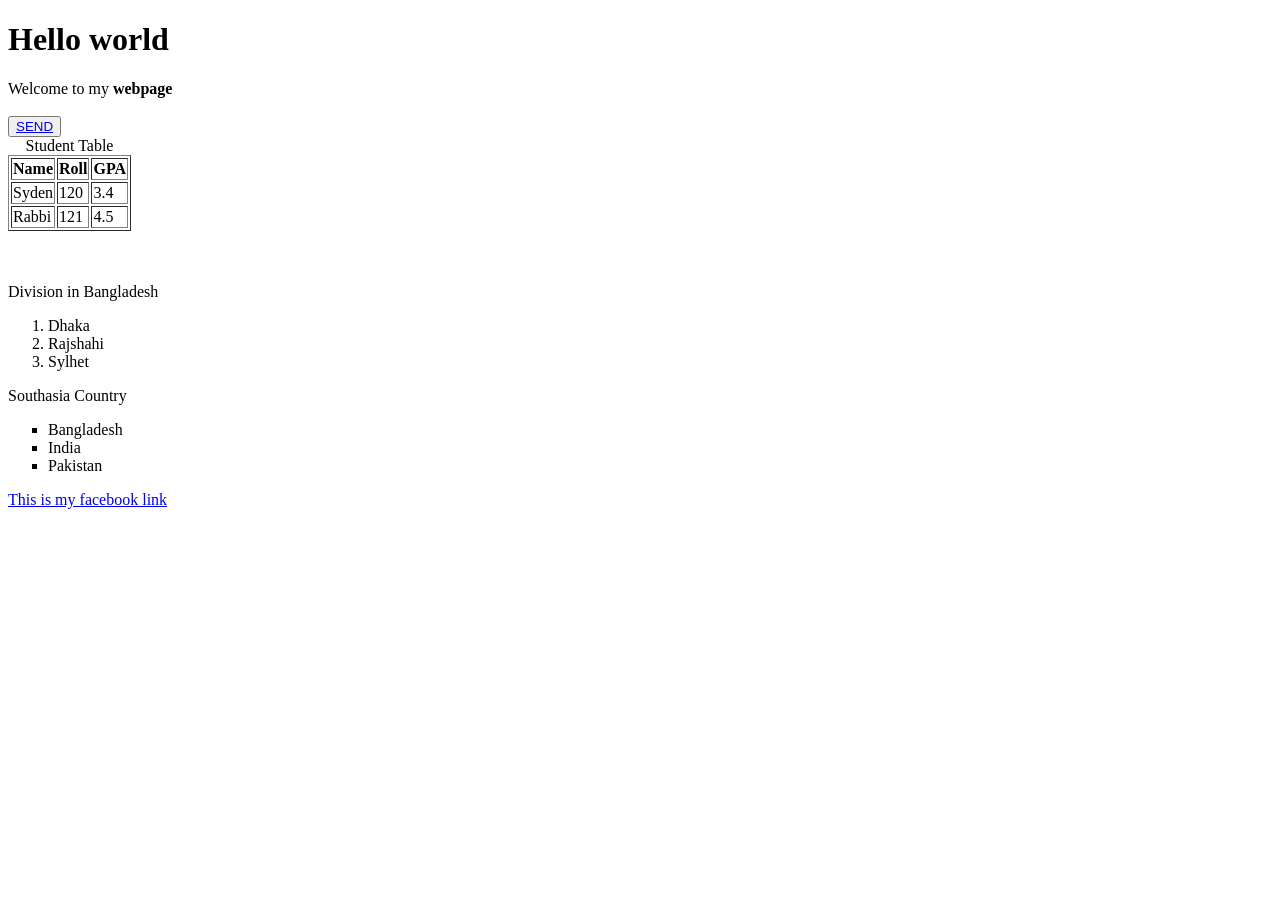
<file: Semester 3/Software Development Project/Week 1/Module 1 (HTML)/index.html>
<!DOCTYPE html>
<html lang="en">
<head>
    <meta charset="UTF-8">
    <meta name="viewport" content="width=device-width, initial-scale=1.0">
    <title>Rifat web page</title>
</head>
<body>
    <h1>Hello world</h1>
    Welcome to my <strong>webpage</strong><br><br>
    <button>
          <a href="#" target="_blank">SEND</a>
    </button>
    <table border="1"> 
        <Caption>Student Table</Caption>
        <tr>
            <th>Name</th>
            <th>Roll</th>
            <th>GPA</th>
        </tr>
        <tr>
            <td>Syden</td>
            <td>120</td>
            <td>3.4</td>
        </tr>
        <tr>
            <td>Rabbi</td>
            <td>121</td>
            <td>4.5</td>
        </tr>
    </table>
    <br><br>
    <p>Division in Bangladesh<p>
    <ol>
        <li>Dhaka</li>
        <li>Rajshahi</li>
        <li>Sylhet</li>
    </ol>
    <p>Southasia Country</p>
    <ul type="square">
        <li>Bangladesh</li>
        <li>India</li>
        <li>Pakistan</li>
    </ul>

    <a href="www.facebook.com" target="blank">This is my facebook link</a>
</body>
</html>
</file>
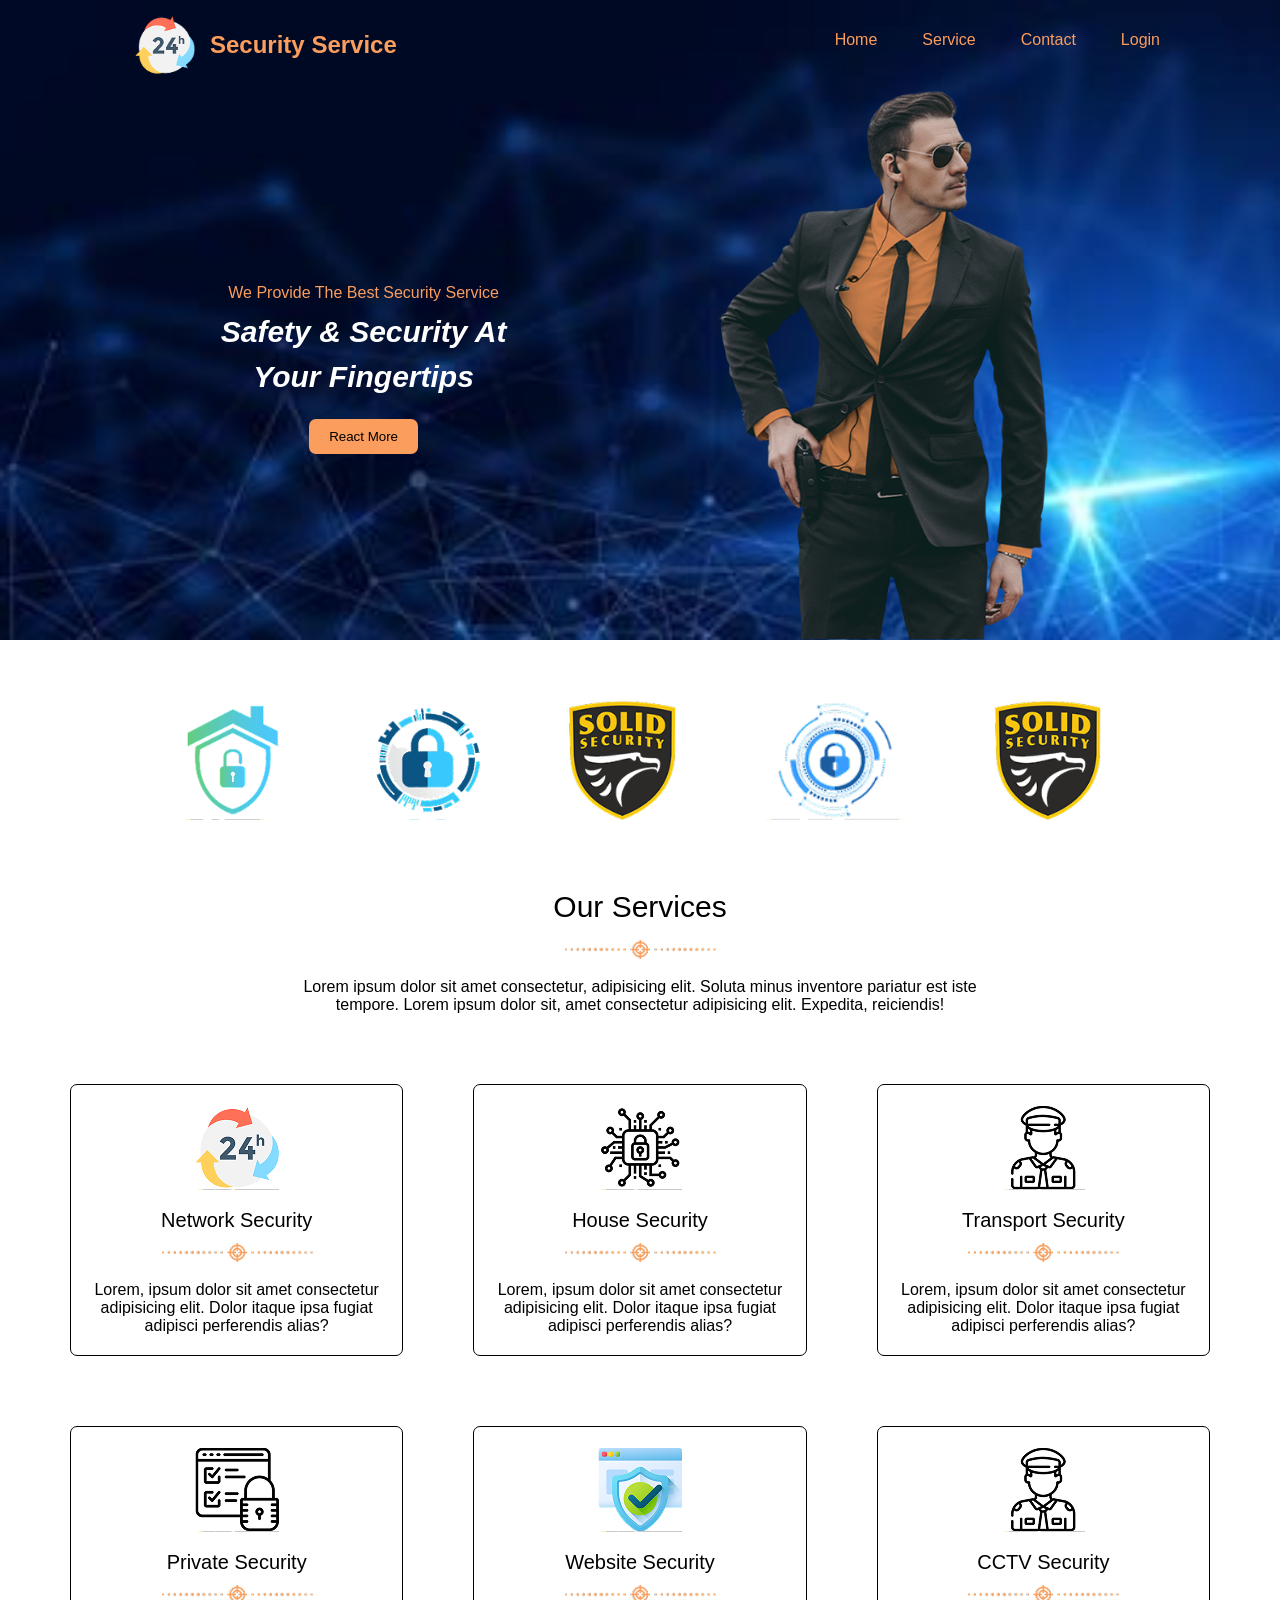
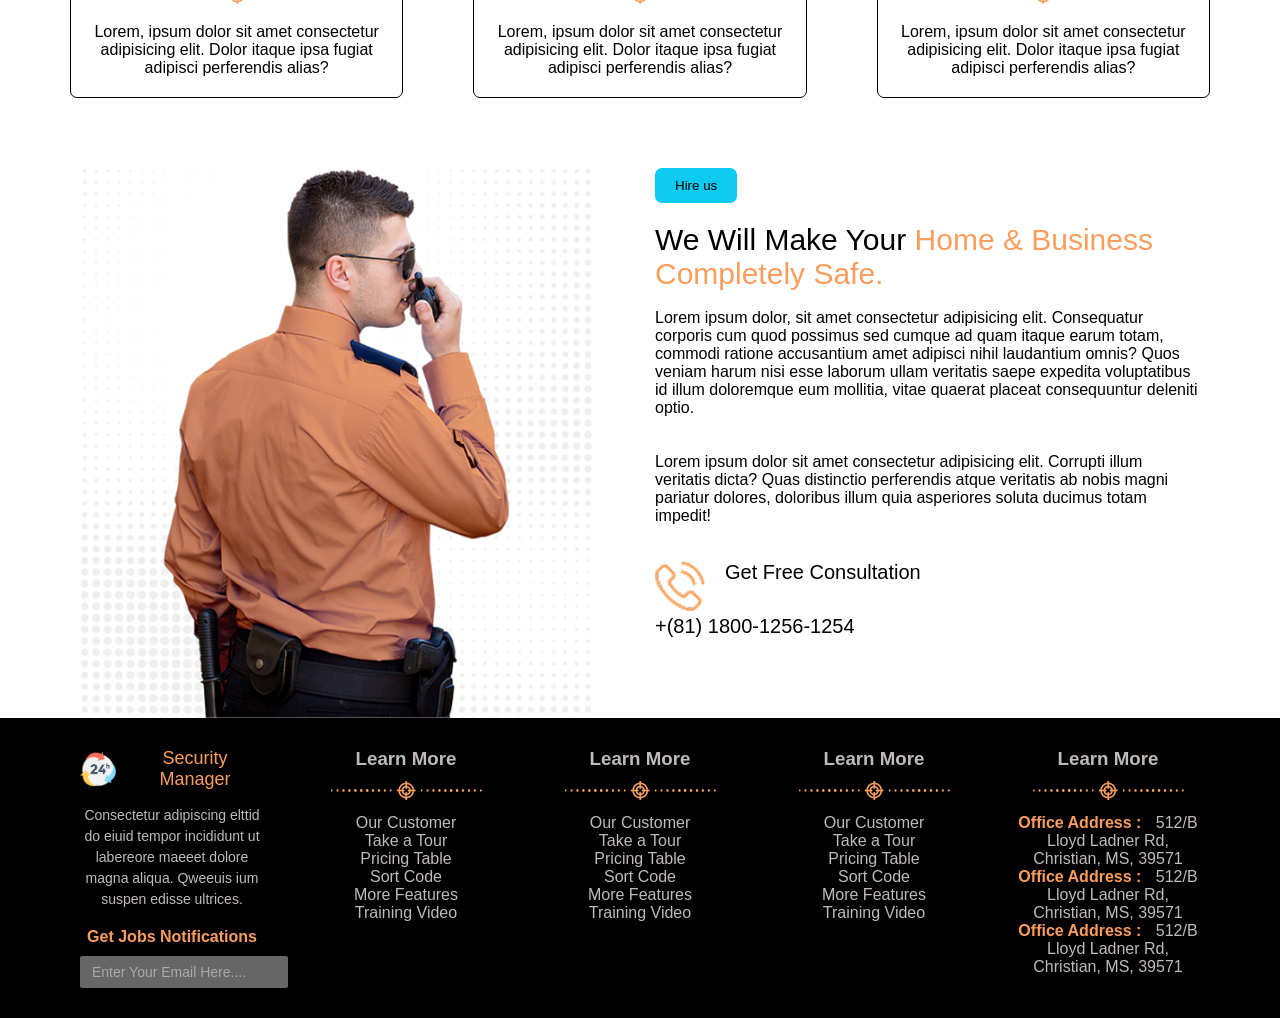
<file: Semester 3/Software Development Project/Week 1/Module 2.5 (Practice-Security Service)/index.html>
<!DOCTYPE html>
<html lang="en">

<head>
    <meta charset="UTF-8">
    <meta name="viewport" content="width=device-width, initial-scale=1.0">
    <link rel="stylesheet" href="style.css">
    <title>Security Service</title>
</head>

<body>
    <header>
        <nav>
            <div class="logo-container">
                <img class="logo" src="images/logo.png" alt="">
                <h2>Security Service</h2>
            </div>
            <div class="menu-container">
                <li><a href="#home">Home</a></li>
                <li><a href="#service">Service</a></li>
                <li><a href="#contact">Contact</a></li>
                <li><a href="#login">Login</a></li>
            </div>
        </nav>
        <section class="banner-container" id="home">
            <div class="banner-left">
                <p>We Provide The Best Security Service</p>
                <h3 class="title"><i>Safety & Security At <br>Your Fingertips</i></h3>
                <button class="react-btn">React More</button>
            </div>
            <div class="banner-right">
                <img class="person" src="images/person .png" alt="">
            </div>
        </section>
    </header>
    <main>
        <section class="logo-bar">
            <div class="logobar-container">
                <img src="images/logo-bar1.png" alt="">
                <img src="images/logo-bar2.png" alt="">
                <img src="images/logo-bar3.png" alt="">
                <img src="images/logo-bar4.png" alt="">
                <img src="images/logo-bar3.png" alt="">
            </div>
        </section>
        <section class="services-container" id="service">
            <div class="service-header">
                <h2 class="service-headline">Our Services</h2>
                <div class="line-img">
                    <img src="images/line.png" alt="">
                </div>
                <p class="service-description">Lorem ipsum dolor sit amet consectetur, adipisicing elit. Soluta minus
                    inventore pariatur est iste tempore. Lorem ipsum dolor sit, amet consectetur adipisicing elit. Expedita, reiciendis!</p>
            </div>
            <div class="services-grid">
                <div class="service-card">
                    <div class="card-icon">
                        <img src="images/logo-card1.png" alt="">
                    </div>
                    <div class="card-title">Network Security</div>
                    <div class="card-line">
                        <img src="images/line.png" alt="">
                    </div>
                    <div class="card-description">
                        Lorem, ipsum dolor sit amet consectetur adipisicing elit. Dolor itaque ipsa fugiat adipisci
                        perferendis alias?
                    </div>
                </div>
                <div class="service-card">
                    <div class="card-icon">
                        <img src="images/logo-card2.png" alt="">
                    </div>
                    <div class="card-title">House Security</div>
                    <div class="card-line">
                        <img src="images/line.png" alt="">
                    </div>
                    <div class="card-description">
                        Lorem, ipsum dolor sit amet consectetur adipisicing elit. Dolor itaque ipsa fugiat adipisci
                        perferendis alias?
                    </div>
                </div>
                <div class="service-card">
                    <div class="card-icon">
                        <img src="images/logo-card3.png" alt="">
                    </div>
                    <div class="card-title">Transport Security</div>
                    <div class="card-line">
                        <img src="images/line.png" alt="">
                    </div>
                    <div class="card-description">
                        Lorem, ipsum dolor sit amet consectetur adipisicing elit. Dolor itaque ipsa fugiat adipisci
                        perferendis alias?
                    </div>
                </div>
                <div class="service-card">
                    <div class="card-icon">
                        <img src="images/logo-card4.png" alt="">
                    </div>
                    <div class="card-title">Private Security</div>
                    <div class="card-line">
                        <img src="images/line.png" alt="">
                    </div>
                    <div class="card-description">
                        Lorem, ipsum dolor sit amet consectetur adipisicing elit. Dolor itaque ipsa fugiat adipisci
                        perferendis alias?
                    </div>
                </div>
                <div class="service-card">
                    <div class="card-icon">
                        <img src="images/logo-card5.png" alt="">
                    </div>
                    <div class="card-title">Website Security</div>
                    <div class="card-line">
                        <img src="images/line.png" alt="">
                    </div>
                    <div class="card-description">
                        Lorem, ipsum dolor sit amet consectetur adipisicing elit. Dolor itaque ipsa fugiat adipisci
                        perferendis alias?
                    </div>
                </div>
                <div class="service-card">
                    <div class="card-icon">
                        <img src="images/logo-card3.png" alt="">
                    </div>
                    <div class="card-title">CCTV Security</div>
                    <div class="card-line">
                        <img src="images/line.png" alt="">
                    </div>
                    <div class="card-description">
                        Lorem, ipsum dolor sit amet consectetur adipisicing elit. Dolor itaque ipsa fugiat adipisci
                        perferendis alias?
                    </div>
                </div>
            </div>
        </section>
        <section class="about" id="contact">
            <div class="about-container">
                <div class="about-left">
                    <img class="person" src="images/person2.png" alt="">
                </div>
                <div class="about-right">
                    <button class="hire-btn">Hire us</button>
                    <h2>We Will Make Your <span class="color-title">Home & Business Completely Safe.</span></h2><br>
                    <p>Lorem ipsum dolor, sit amet consectetur adipisicing elit. Consequatur corporis cum quod possimus
                        sed cumque ad quam itaque earum totam, commodi ratione accusantium amet adipisci nihil
                        laudantium omnis? Quos veniam harum nisi esse laborum ullam veritatis saepe expedita
                        voluptatibus id illum doloremque eum mollitia, vitae quaerat placeat consequuntur deleniti
                        optio.</p> <br><br>
                    <p>Lorem ipsum dolor sit amet consectetur adipisicing elit. Corrupti illum veritatis dicta? Quas
                        distinctio perferendis atque veritatis ab nobis magni pariatur dolores, doloribus illum quia
                        asperiores soluta ducimus totam impedit!</p><br><br>
                    <div class="about-contact">
                        <div class="right-left"><img src="images/phone-icon.png" alt=""></div>
                        <div class="right-right">
                            <h3>Get Free Consultation</h3>
                        </div>
                    </div>
                    <h3>+(81) 1800-1256-1254</h3>
                </div>
            </div>
        </section>
    </main>
    <footer class="footer" id="login">
        <div class="col1">
            <div class="logo-text">
                <img src="images/logo.png" alt="24h icon" />
                <span>Security Manager</span>
            </div>
            <p>
                Consectetur adipiscing elttid do eiuid tempor incididunt ut labereore maeeet dolore magna aliqua.
                Qweeuis ium suspen edisse ultrices.
            </p>
            <strong>Get Jobs Notifications</strong>
            <input type="email" placeholder="Enter Your Email Here...." />
        </div>

        <div class="col2">
            <h3><span>Learn More</span></h3>
            <div class="learn-line">
                <img src="images/line.png" alt="">
            </div>
            <ul>
                <li>Our Customer</li>
                <li>Take a Tour</li>
                <li>Pricing Table</li>
                <li>Sort Code</li>
                <li>More Features</li>
                <li>Training Video</li>
            </ul>
        </div>

        <div class="col3">
            <h3><span>Learn More</span></h3>
            <div class="learn-line">
                <img src="images/line.png" alt="">
            </div>
            <ul>
                <li>Our Customer</li>
                <li>Take a Tour</li>
                <li>Pricing Table</li>
                <li>Sort Code</li>
                <li>More Features</li>
                <li>Training Video</li>
            </ul>
        </div>
        <div class="col4">
            <h3><span>Learn More</span></h3>
            <div class="learn-line">
                <img src="images/line.png" alt="">
            </div>
            <ul>
                <li>Our Customer</li>
                <li>Take a Tour</li>
                <li>Pricing Table</li>
                <li>Sort Code</li>
                <li>More Features</li>
                <li>Training Video</li>
            </ul>
        </div>

        <div class="col5">
            <h3><span>Learn More</span></h3>
            <div class="learn-line">
                <img src="images/line.png" alt="">
            </div>
            <ul>
                <li>
                    <strong>Office Address :</strong>
                    512/B Lloyd Ladner Rd, Christian, MS, 39571
                </li>
                <li>
                    <strong>Office Address :</strong>
                    512/B Lloyd Ladner Rd, Christian, MS, 39571
                </li>
                <li>
                    <strong>Office Address :</strong>
                    512/B Lloyd Ladner Rd, Christian, MS, 39571
                </li>
            </ul>
        </div>
    </footer>
</body>

</html>
</file>
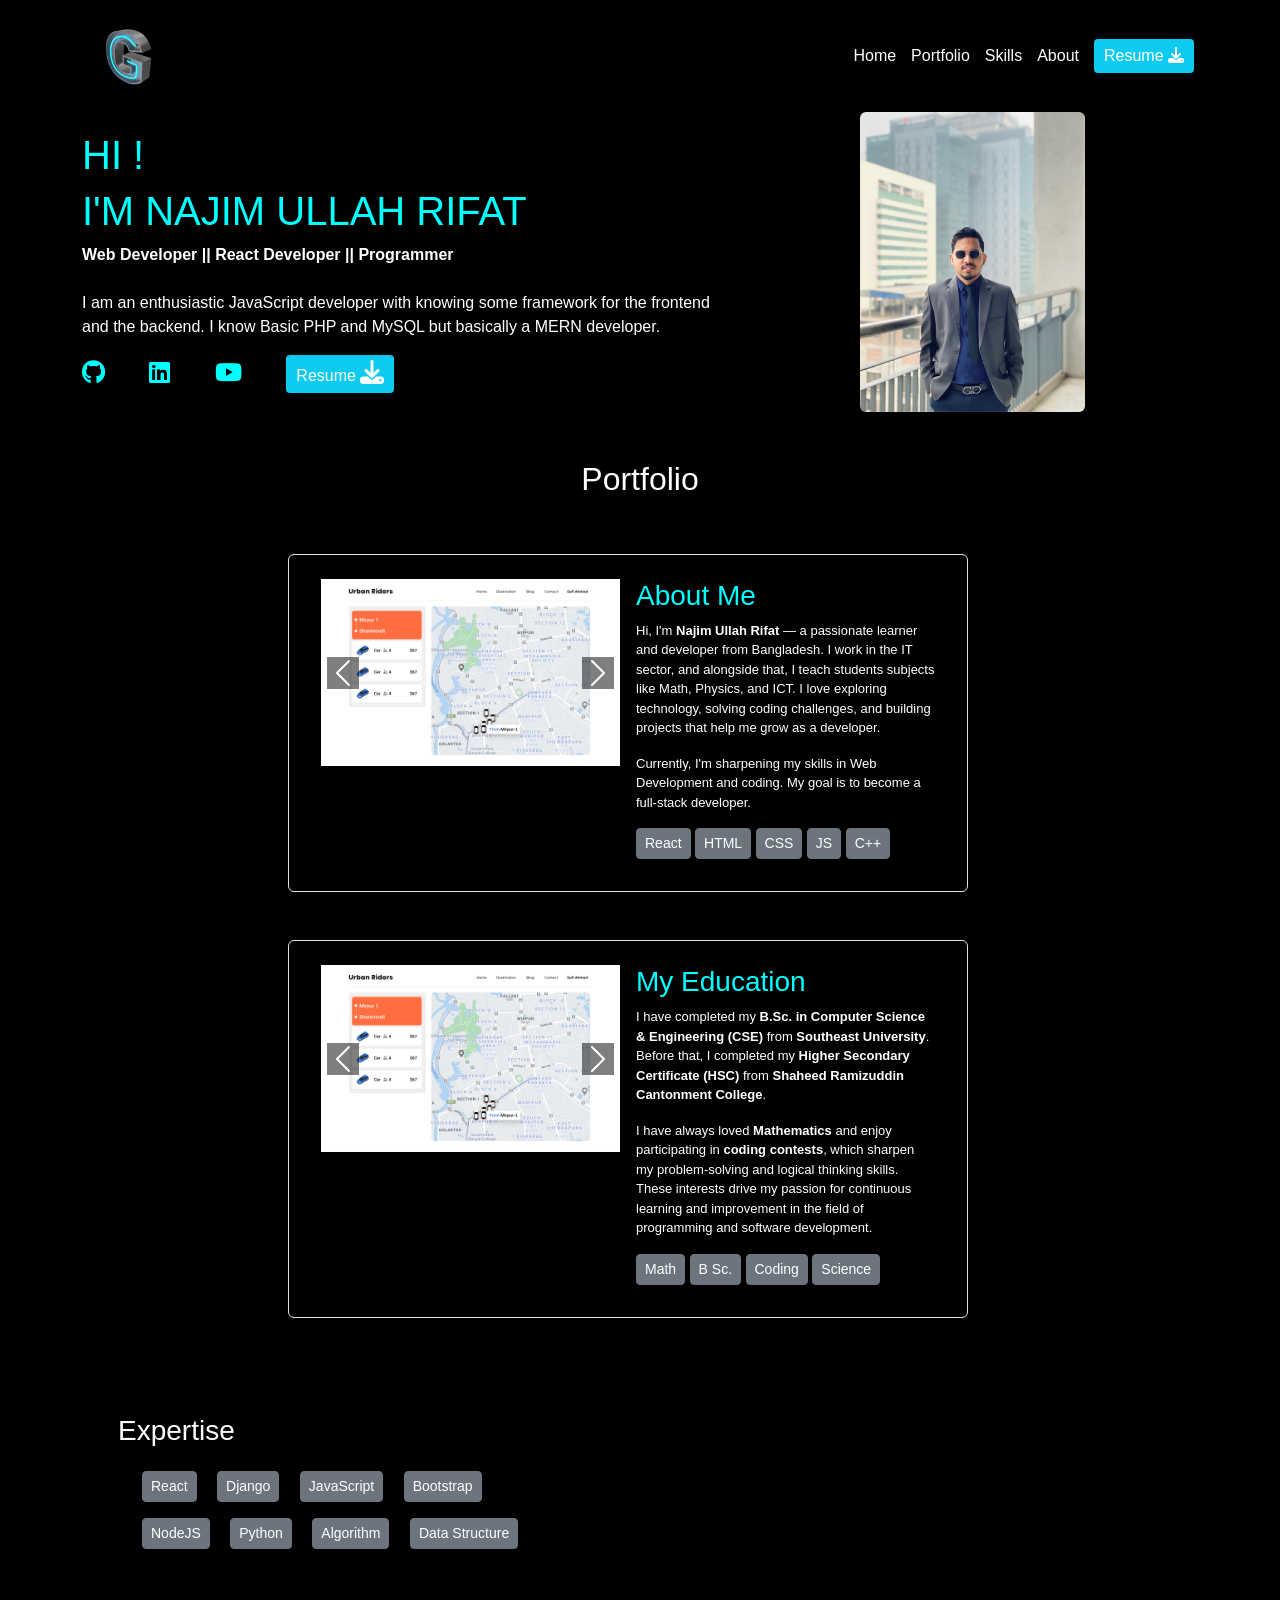
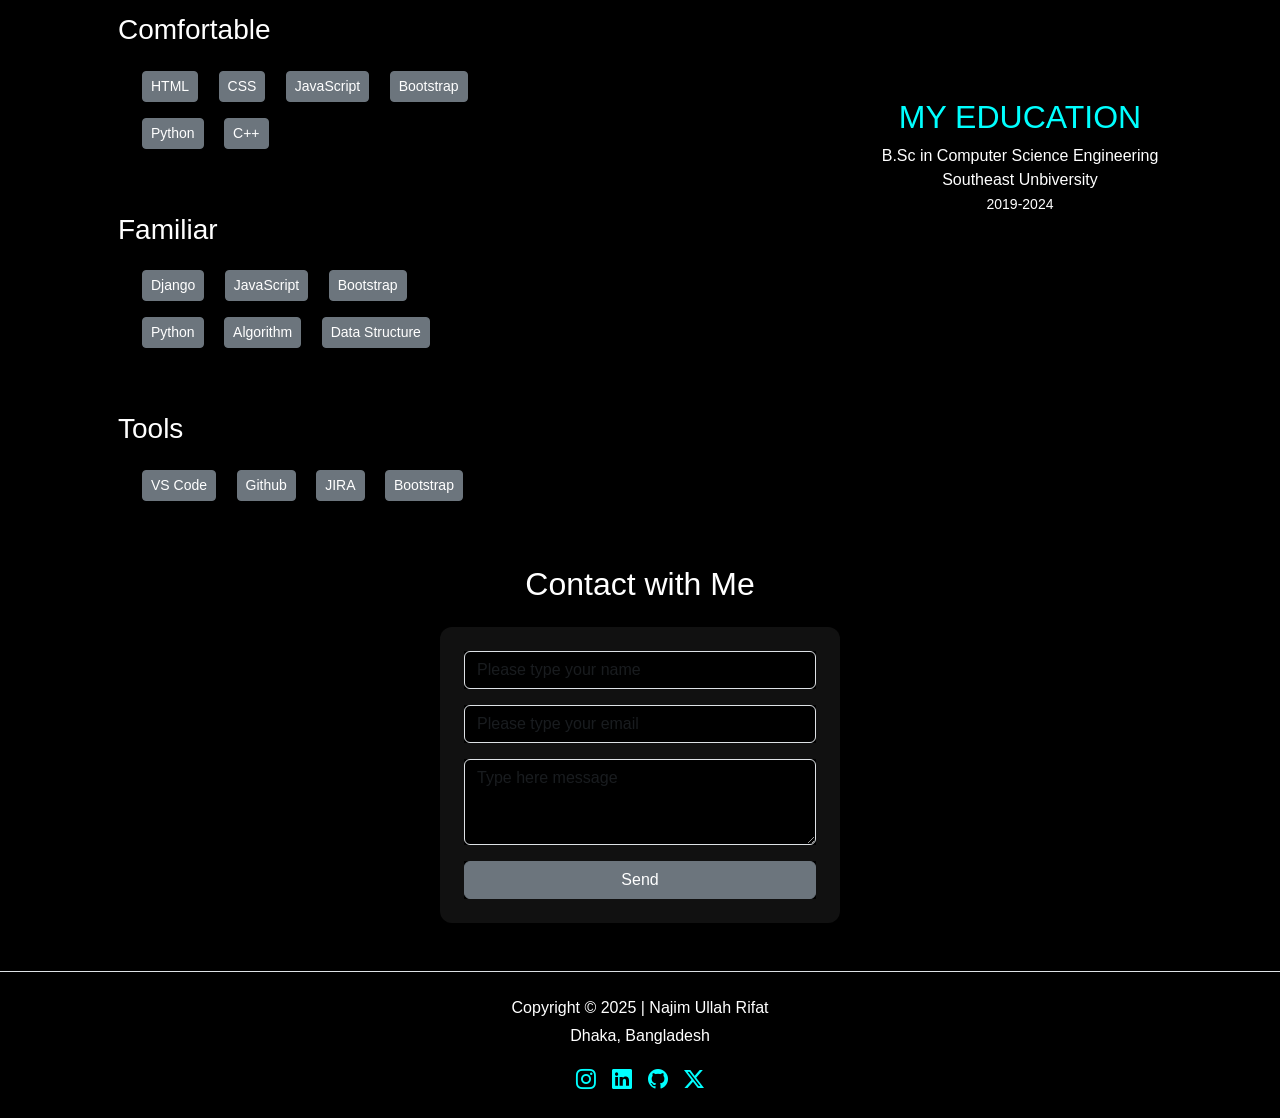
<file: Semester 3/Software Development Project/Week 1/Module 4 (Assignment - Portfolio)/index.html>
<!DOCTYPE html>
<html lang="en">

<head>
    <meta charset="UTF-8">
    <meta name="viewport" content="width=device-width, initial-scale=1.0">
    <title>Portfolio</title>
    <link rel="stylesheet" href="style.css">
    <link href="https://cdn.jsdelivr.net/npm/bootstrap@5.3.7/dist/css/bootstrap.min.css" rel="stylesheet"
        integrity="sha384-LN+7fdVzj6u52u30Kp6M/trliBMCMKTyK833zpbD+pXdCLuTusPj697FH4R/5mcr" crossorigin="anonymous">
    <link rel="stylesheet" href="https://cdnjs.cloudflare.com/ajax/libs/font-awesome/6.5.2/css/all.min.css"
        integrity="sha512-SnH5WK+bZxgPHs44uWIX+LLJAJ9/2PkPKZ5QiAj6Ta86w+fsb2TkcmfRyVX3pBnMFcV7oQPJkl9QevSCWr3W6A=="
        crossorigin="anonymous" referrerpolicy="no-referrer" />
    <link rel="stylesheet" href="https://cdn.jsdelivr.net/npm/bootstrap-icons@1.11.1/font/bootstrap-icons.css">
</head>

<body>
    <header id="home">
        <nav class="container d-flex flex-wrap align-items-center justify-content-between p-3">
            <div class="logo-container">
                <img class="page-logo" src="icons/logo.png" alt="Logo">
            </div>
            <ul class="menu-container d-flex flex-wrap align-items-center mb-0">
                <li><a href="#home" class="nav-link">Home</a></li>
                <li><a href="#portfolio" class="nav-link">Portfolio</a></li>
                <li><a href="#skills" class="nav-link">Skills</a></li>
                <li><a href="#about" class="nav-link">About</a></li>
                <li>
                    <button class="resume-btn">Resume <i class="fa-solid fa-download"></i></button>
                </li>
            </ul>

        </nav>
        <div class="head-banner container">
            <div class="row align-items-center">
                <div class="banner-left col-lg-7 col-md-12 mb-4 mb-lg-0">
                    <h1>HI !</h1>
                    <h1>I'M NAJIM ULLAH RIFAT</h1>
                    <strong>Web Developer || React Developer || Programmer</strong><br><br>
                    <p>I am an enthusiastic JavaScript developer with knowing some framework for the
                        frontend and the backend. I know Basic PHP and MySQL but basically a MERN
                        developer.</p>
                    <div class="icon-emoji">
                        <i class="fa-brands fa-github"></i>
                        <i class="fa-brands fa-linkedin"></i>
                        <i class="fa-brands fa-youtube"></i>
                        <button class="resume-btn banner-btn">Resume <i class="fa-solid fa-download"></i></button>
                    </div>
                </div>
                <div class="banner-right col-lg-5 col-md-12 text-center">
                    <img src="images/rifat.jpeg" alt="" class="rounded">
                </div>
            </div>
        </div>
    </header>
    <main>
        <div class="portfolio container" id="portfolio">
            <h2 class="text-center p-5 pb-0">Portfolio</h2>
            <div class="portfolio1 container row p-5" id="about">
                <div class="null1 col-lg-2 col-md-1"></div>
                <div class="col-lg-8 col-md-10 border rounded p-4 d-flex flex-wrap">
                    <div class="port-left col-lg-6 col-md-12 p-2 pt-0">
                        <div id="carouselExampleControls" class="carousel slide" data-bs-ride="carousel">
                            <div class="carousel-inner">
                                <div class="carousel-item active">
                                    <img src="projects-img/travel-guru-map.png" class="d-block w-100" alt="...">
                                </div>
                                <div class="carousel-item">
                                    <img src="projects-img/travel-guru-map.png" class="d-block w-100" alt="...">
                                </div>
                                <div class="carousel-item">
                                    <img src="projects-img/travel-guru-map.png" class="d-block w-100" alt="...">
                                </div>
                            </div>
                            <button class="carousel-control-prev" type="button"
                                data-bs-target="#carouselExampleControls" data-bs-slide="prev">
                                <span class="carousel-control-prev-icon" aria-hidden="true"></span>
                                <span class="visually-hidden">Previous</span>
                            </button>
                            <button class="carousel-control-next" type="button"
                                data-bs-target="#carouselExampleControls" data-bs-slide="next">
                                <span class="carousel-control-next-icon" aria-hidden="true"></span>
                                <span class="visually-hidden">Next</span>
                            </button>
                        </div>
                    </div>
                    <div class="port-right col-lg-6 col-md-12 p-2 pt-0">
                        <h3>About Me</h3>
                        <p>Hi, I'm <strong>Najim Ullah Rifat</strong> — a passionate learner and developer from
                            Bangladesh. I work in the IT sector, and alongside that, I teach students subjects like
                            Math, Physics, and ICT. I love exploring technology, solving coding challenges, and building
                            projects that help me grow as a developer.</p>
                        <p>Currently, I'm sharpening my skills in Web Development and coding. My goal is to become a
                            full-stack developer.</p>
                        <button type="button" class="btn btn-secondary btn-sm">React</button>
                        <button type="button" class="btn btn-secondary btn-sm">HTML</button>
                        <button type="button" class="btn btn-secondary btn-sm">CSS</button>
                        <button type="button" class="btn btn-secondary btn-sm">JS</button>
                        <button type="button" class="btn btn-secondary btn-sm">C++</button>
                    </div>
                </div>
                <div class="null2 col-lg-2 col-md-1"></div>
            </div>
            <div class="portfolio2 container row p-5 pt-0">
                <div class="null1 col-lg-2 col-md-1"></div>
                <div class="col-lg-8 col-md-10 border rounded p-4 d-flex flex-wrap">
                    <div class="port-left col-lg-6 col-md-12 p-2 pt-0">
                        <div id="carouselExampleControls" class="carousel slide" data-bs-ride="carousel">
                            <div class="carousel-inner">
                                <div class="carousel-item active">
                                    <img src="projects-img/travel-guru-map.png" class="d-block w-100" alt="...">
                                </div>
                                <div class="carousel-item">
                                    <img src="projects-img/travel-guru-map.png" class="d-block w-100" alt="...">
                                </div>
                                <div class="carousel-item">
                                    <img src="projects-img/travel-guru-map.png" class="d-block w-100" alt="...">
                                </div>
                            </div>
                            <button class="carousel-control-prev" type="button"
                                data-bs-target="#carouselExampleControls" data-bs-slide="prev">
                                <span class="carousel-control-prev-icon" aria-hidden="true"></span>
                                <span class="visually-hidden">Previous</span>
                            </button>
                            <button class="carousel-control-next" type="button"
                                data-bs-target="#carouselExampleControls" data-bs-slide="next">
                                <span class="carousel-control-next-icon" aria-hidden="true"></span>
                                <span class="visually-hidden">Next</span>
                            </button>
                        </div>
                    </div>
                    <div class="port-right col-lg-6 col-md-12 p-2 pt-0">
                        <h3>My Education</h3>
                        <p>I have completed my <strong>B.Sc. in Computer Science & Engineering (CSE)</strong>
                            from <strong>Southeast University</strong>.
                            Before that, I completed my <strong>Higher Secondary Certificate (HSC)</strong>
                            from <strong>Shaheed Ramizuddin Cantonment College</strong>.</p>
                        <p>I have always loved <strong>Mathematics</strong> and enjoy participating in
                            <strong>coding contests</strong>, which sharpen my problem-solving and logical thinking
                            skills.
                            These interests drive my passion for continuous learning and improvement in the field of
                            programming
                            and software development.
                        </p>
                        <button type="button" class="btn btn-secondary btn-sm">Math</button>
                        <button type="button" class="btn btn-secondary btn-sm">B Sc.</button>
                        <button type="button" class="btn btn-secondary btn-sm">Coding</button>
                        <button type="button" class="btn btn-secondary btn-sm">Science</button>
                    </div>
                </div>

                <div class="null2 col-lg-2 col-md-1"></div>
            </div>
        </div>
        <div class="skills container" id="skills">
            <div class="row align-items-center">
                <div class="skill-set col-lg-8 col-md-12 p-5">
                    <h3>Expertise</h3>
                    <div class="skill-btn p-3 py-2">
                        <button type="button" class="btn btn-secondary btn-sm m-2">React</button>
                        <button type="button" class="btn btn-secondary btn-sm m-2">Django</button>
                        <button type="button" class="btn btn-secondary btn-sm m-2">JavaScript</button>
                        <button type="button" class="btn btn-secondary btn-sm m-2">Bootstrap</button> <br>
                        <button type="button" class="btn btn-secondary btn-sm m-2">NodeJS</button>
                        <button type="button" class="btn btn-secondary btn-sm m-2">Python</button>
                        <button type="button" class="btn btn-secondary btn-sm m-2">Algorithm</button>
                        <button type="button" class="btn btn-secondary btn-sm m-2">Data Structure</button>
                    </div>
                    <h3 class="mt-5">Comfortable</h3>
                    <div class="skill-btn p-3 py-2">
                        <button type="button" class="btn btn-secondary btn-sm m-2">HTML</button>
                        <button type="button" class="btn btn-secondary btn-sm m-2">CSS</button>
                        <button type="button" class="btn btn-secondary btn-sm m-2">JavaScript</button>
                        <button type="button" class="btn btn-secondary btn-sm m-2">Bootstrap</button> <br>
                        <button type="button" class="btn btn-secondary btn-sm m-2">Python</button>
                        <button type="button" class="btn btn-secondary btn-sm m-2">C++</button>
                    </div>
                    <h3 class="mt-5">Familiar</h3>
                    <div class="skill-btn p-3 py-2">
                        <button type="button" class="btn btn-secondary btn-sm m-2">Django</button>
                        <button type="button" class="btn btn-secondary btn-sm m-2">JavaScript</button>
                        <button type="button" class="btn btn-secondary btn-sm m-2">Bootstrap</button> <br>
                        <button type="button" class="btn btn-secondary btn-sm m-2">Python</button>
                        <button type="button" class="btn btn-secondary btn-sm m-2">Algorithm</button>
                        <button type="button" class="btn btn-secondary btn-sm m-2">Data Structure</button>
                    </div>
                    <h3 class="mt-5">Tools</h3>
                    <div class="skill-btn p-3 py-2">
                        <button type="button" class="btn btn-secondary btn-sm m-2">VS Code</button>
                        <button type="button" class="btn btn-secondary btn-sm m-2">Github</button>
                        <button type="button" class="btn btn-secondary btn-sm m-2">JIRA</button>
                        <button type="button" class="btn btn-secondary btn-sm m-2">Bootstrap</button>
                    </div>
                </div>
                <div class="education text-center col-lg-4 col-md-12 p-5">
                    <h2>MY EDUCATION</h2>
                    <p>B.Sc in Computer Science Engineering <br>Southeast Unbiversity <br><small>2019-2024</small></p>
                </div>
            </div>
        </div>
        <div class="contact container p-5 pt-0">
            <h2 class="text-center p-3 pt-0">Contact with Me</h2>
            <div class="d-flex justify-content-center align-items-center">
                <div class="contact-box p-4 shadow-lg">
                    <div class="mb-3">
                        <input class="form-control bg-black text-white" type="text" placeholder="Please type your name">
                    </div>
                    <div class="mb-3">
                        <input type="email" class="form-control bg-black text-white"
                            placeholder="Please type your email">
                    </div>
                    <div class="mb-3">
                        <textarea class="form-control bg-black text-white" placeholder="Type here message"
                            rows="3"></textarea>
                    </div>
                    <div>
                        <button class="btn btn-secondary w-100">Send</button>
                    </div>
                </div>
            </div>
        </div>
    </main>
    <footer class="text-center py-4 border-top">
        <div class="container">
            <p class="mb-1">Copyright &copy; 2025 | Najim Ullah Rifat</p>
            <p class="mb-3">Dhaka, Bangladesh</p>
            <div class="footer-icon d-flex justify-content-center gap-3">
                <a href="#" class="text-white fs-5"><i class="bi bi-instagram"></i></a>
                <a href="#" class="text-white fs-5"><i class="bi bi-linkedin"></i></a>
                <a href="#" class="text-white fs-5"><i class="bi bi-github"></i></a>
                <a href="#" class="text-white fs-5"><i class="bi bi-twitter-x"></i></a>
            </div>
        </div>
    </footer>


    <script src="https://cdn.jsdelivr.net/npm/bootstrap@5.3.7/dist/js/bootstrap.bundle.min.js"
        integrity="sha384-ndDqU0Gzau9qJ1lfW4pNLlhNTkCfHzAVBReH9diLvGRem5+R9g2FzA8ZGN954O5Q"
        crossorigin="anonymous"></script>
</body>

</html>
</file>
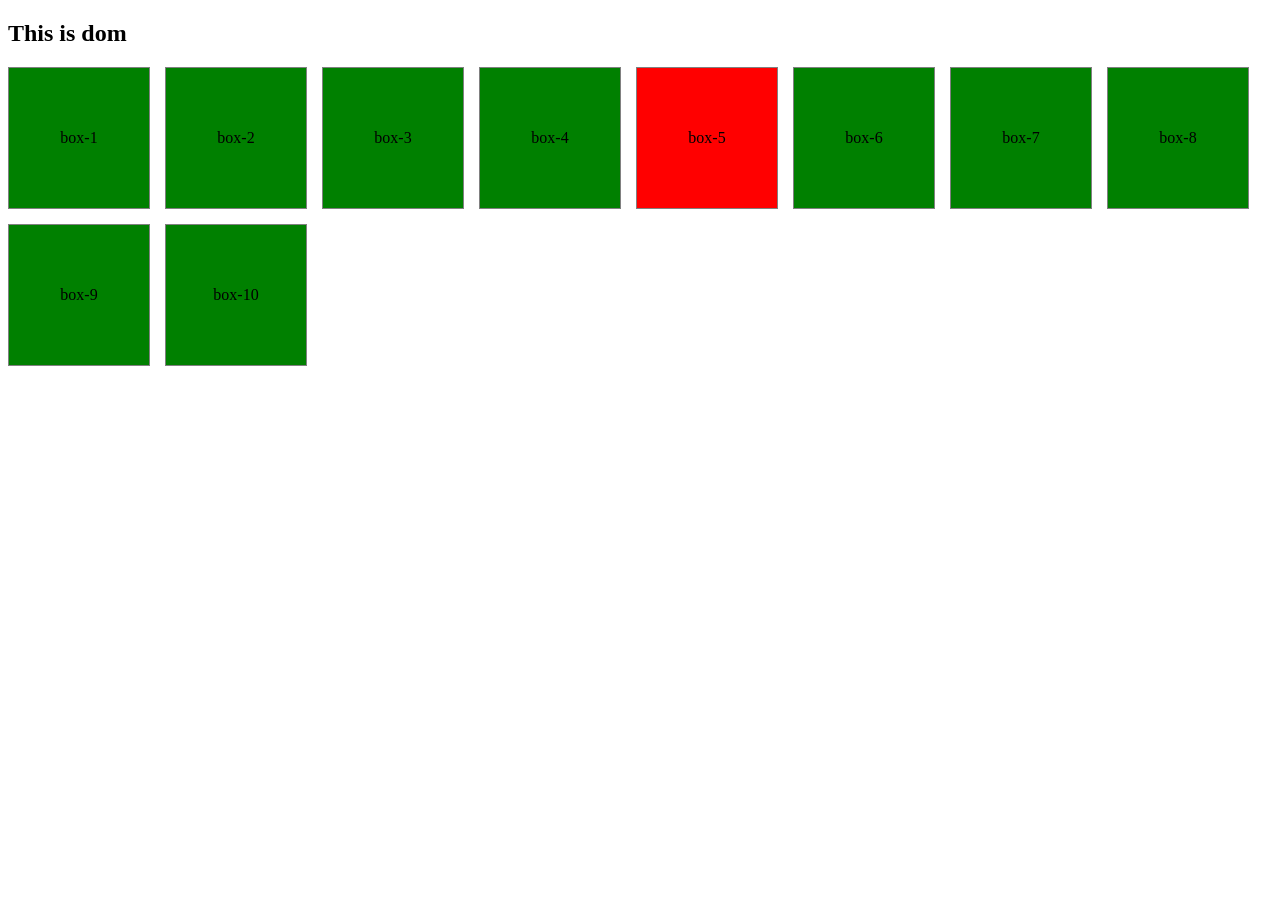
<file: Semester 3/Software Development Project/Week 2 (JavaScript)/Module 7/DOM_Loop_if_else/index.html>
<!DOCTYPE html>
<html lang="en">
<head>
    <meta charset="UTF-8">
    <meta name="viewport" content="width=device-width, initial-scale=1.0">
    <link rel="stylesheet" href="style.css">
    <title>Document</title>
</head>
<body>
    <h2>This is dom</h2>
    <div class="box-container">
        <div class="box">box-1</div>
        <div class="box">box-2</div>
        <div class="box">box-3</div>
        <div class="box">box-4</div>
        <div class="box">box-5</div>
        <div class="box">box-6</div>
        <div class="box">box-7</div>
        <div class="box">box-8</div>
        <div class="box">box-9</div>
        <div class="box">box-10</div>
    </div>
    <script src="app.js"></script>
</body>
</html>
</file>
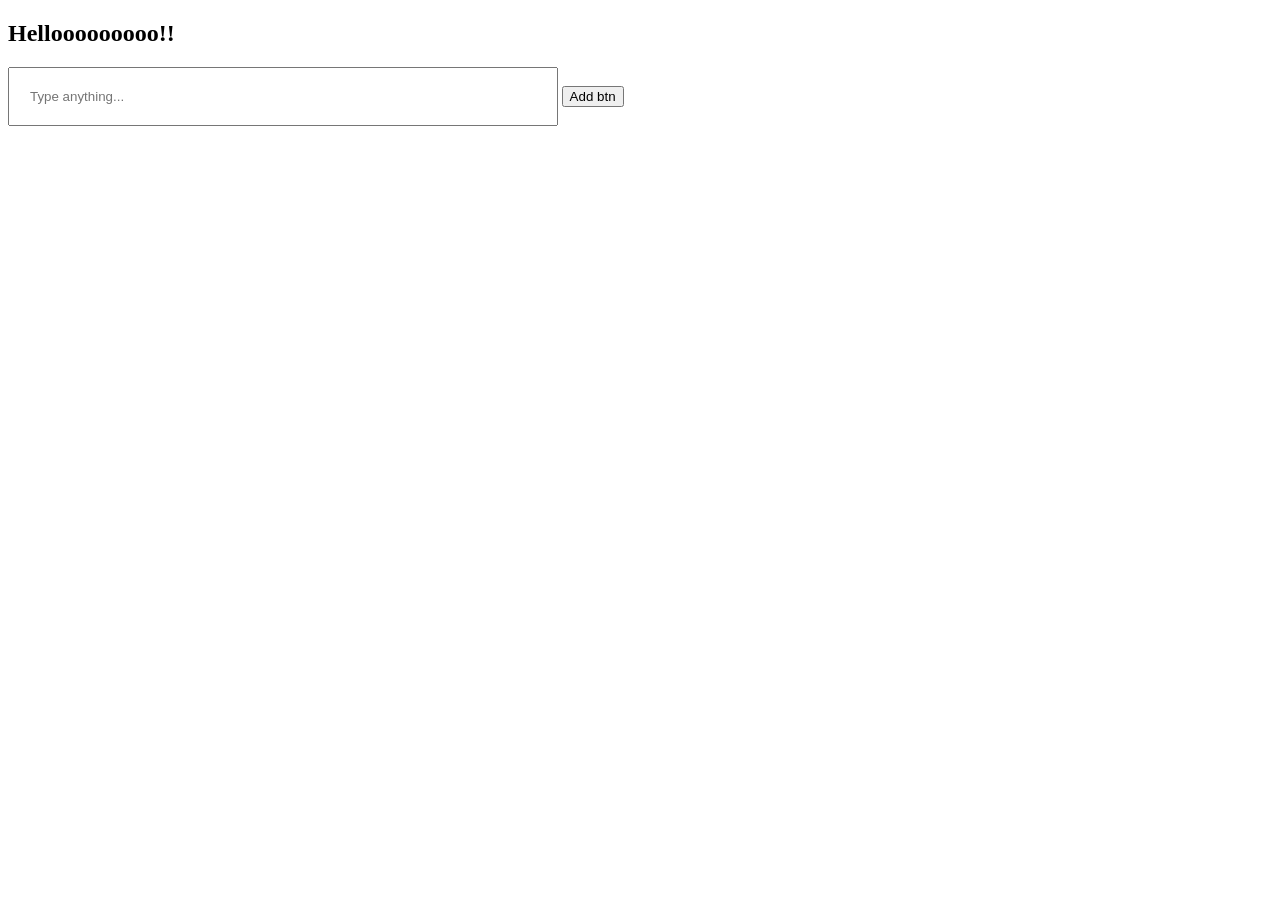
<file: Semester 3/Software Development Project/Week 2 (JavaScript)/Module 7/EventListener/index.html>
<!DOCTYPE html>
<html lang="en">
<head>
    <meta charset="UTF-8">
    <meta name="viewport" content="width=device-width, initial-scale=1.0">
    <link rel="stylesheet" href="style.css">
    <title>Document</title>
</head>
<body>
    <h2>Hellooooooooo!!</h2>
    <input id="input-box" type="text" placeholder="Type anything...">
    <button id="add-btn">Add btn</button>
    <script src="app.js"></script>
    <div id="comment-container" class="comment-container"></div>
</body>
</html>
</file>
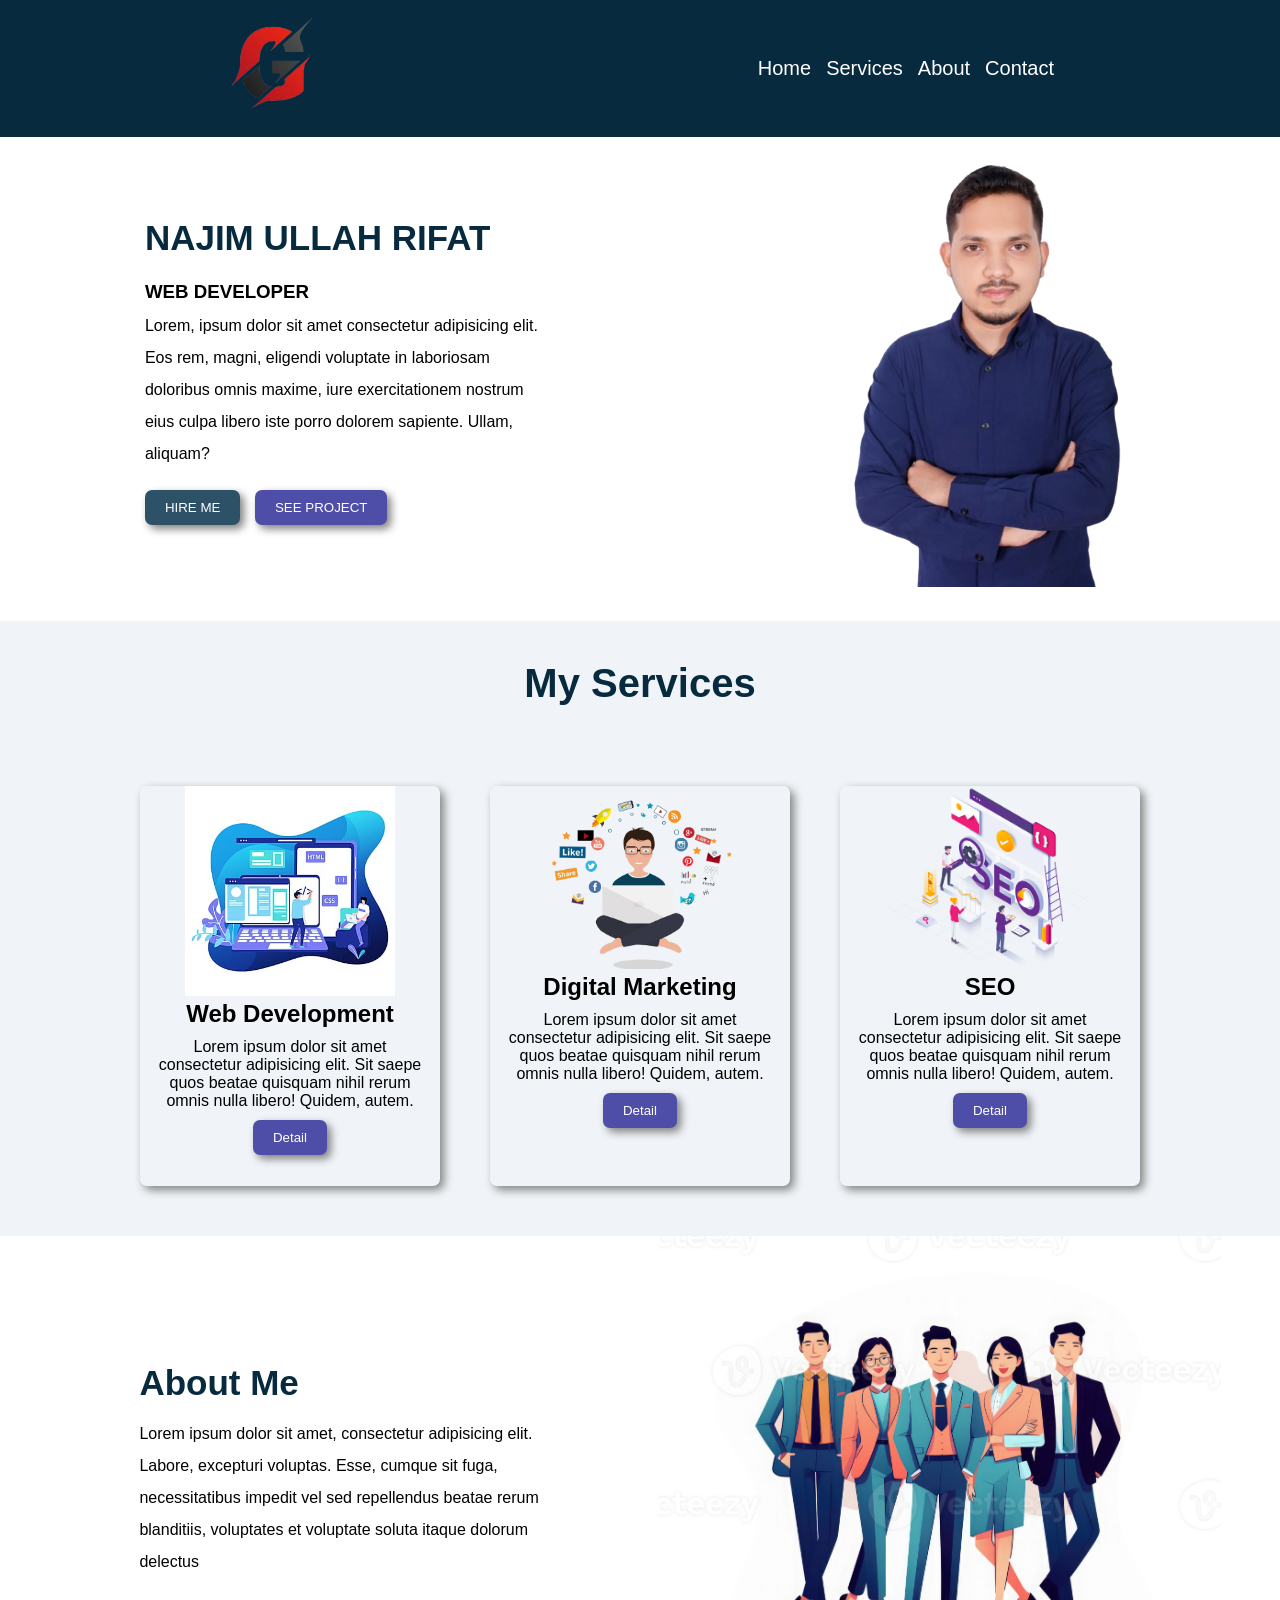
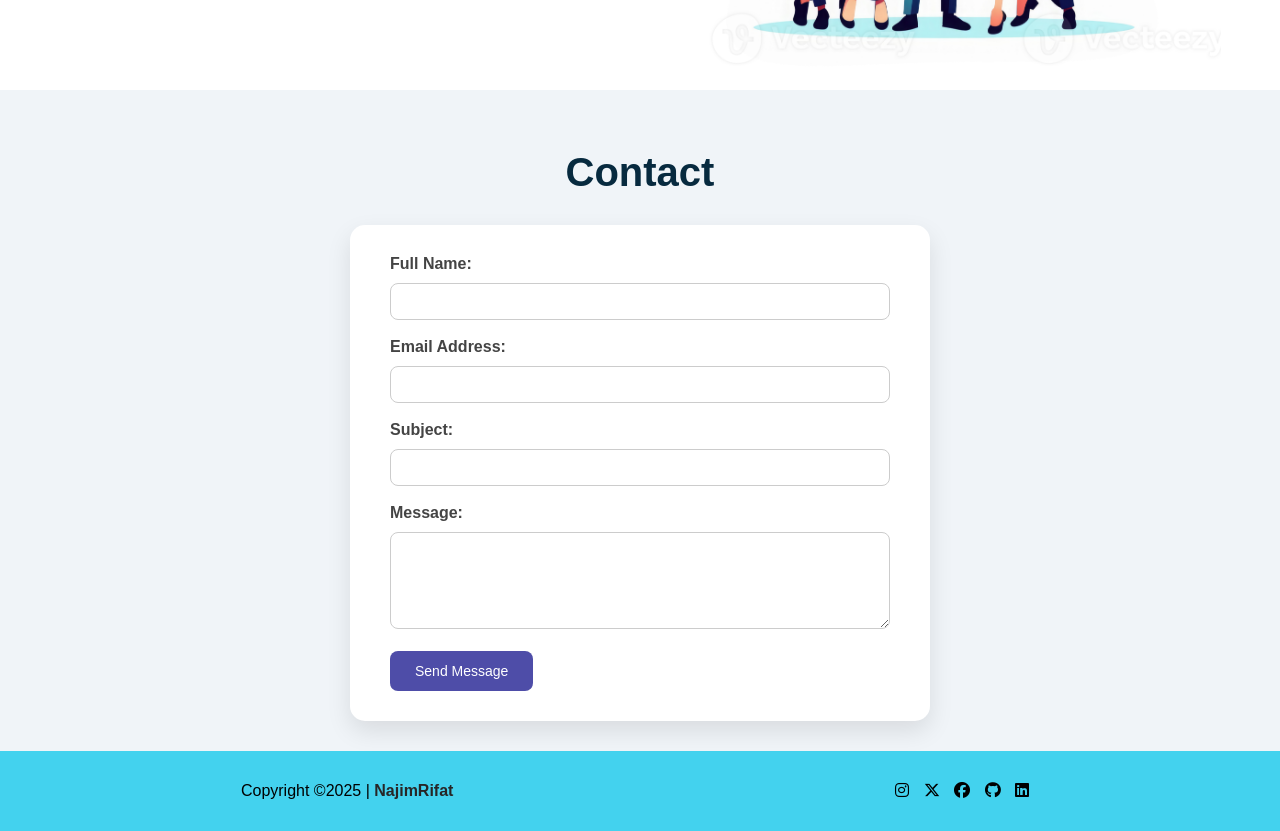
<file: Semester 3/Software Development Project/Week 1/Module 2 (CSS Project-portfolio)/portfolio.html>
<!DOCTYPE html>
<html lang="en">

<head>
    <meta charset="UTF-8">
    <meta name="viewport" content="width=device-width, initial-scale=1.0">
    <title>Document</title>
    <link rel="stylesheet" href="portfolio.css">
    <link rel="stylesheet" href="https://cdnjs.cloudflare.com/ajax/libs/font-awesome/6.5.2/css/all.min.css"
        integrity="sha512-SnH5WK+bZxgPHs44uWIX+LLJAJ9/2PkPKZ5QiAj6Ta86w+fsb2TkcmfRyVX3pBnMFcV7oQPJkl9QevSCWr3W6A=="
        crossorigin="anonymous" referrerpolicy="no-referrer" />
</head>

<body>
    <header>
        <nav>
            <div class="logo-container">
                <img class="logo" src="images/logo.png" alt="">
            </div>
            <div class="menu-container">
                <li><a href="#home">Home</a></li>
                <li><a href="#services">Services</a></li>
                <li><a href="#about">About</a></li>
                <li><a href="#contact">Contact</a></li>
            </div>
        </nav>
        <section class="banner-container" id="home">
            <div class="banner-left">
                <h1 class="title">NAJIM ULLAH RIFAT</h1>
                <h3>WEB DEVELOPER</h3>
                <p>Lorem, ipsum dolor sit amet consectetur adipisicing elit. Eos rem, magni, eligendi voluptate in
                    laboriosam doloribus omnis maxime, iure exercitationem nostrum eius culpa libero iste porro dolorem
                    sapiente. Ullam, aliquam?</p>

                <button class="btn hire-btn">HIRE ME</button>
                <button class="btn project-btn">SEE PROJECT</button>
            </div>
            <div class="banner-right">
                <img class="banner-img" src="images/rifat.png" alt="">
            </div>
        </section>
    </header>
    <main>
        <section class="service-container" id="services">
            <h1 class="service-title">My Services</h1>
            <div class="services">
                <div class="service-card">
                    <img class="service-img" src="images/web-dev.jpg" alt="">
                    <h1>Web Development</h1>
                    <p class="service-description">Lorem ipsum dolor sit amet consectetur adipisicing elit. Sit saepe
                        quos beatae quisquam nihil rerum omnis nulla libero! Quidem, autem.</p>
                    <button class="service-card-btn">Detail</button>
                </div>
                <div class="service-card">
                    <img class="service-img" src="images/digiMarkt.png" alt="">
                    <h1>Digital Marketing</h1>
                    <p class="service-description">Lorem ipsum dolor sit amet consectetur adipisicing elit. Sit saepe
                        quos beatae quisquam nihil rerum omnis nulla libero! Quidem, autem.</p>
                    <button class="service-card-btn">Detail</button>
                </div>
                <div class="service-card">
                    <img class="service-img" src="images/seo.jpeg" alt="">
                    <h1>SEO</h1>
                    <p class="service-description">Lorem ipsum dolor sit amet consectetur adipisicing elit. Sit saepe
                        quos beatae quisquam nihil rerum omnis nulla libero! Quidem, autem.</p>
                    <button class="service-card-btn">Detail</button>
                </div>
            </div>
        </section>
        <section class="about-container" id="about">
            <div class="about-left">
                <h1 class="title">About Me</h1>
                <p>Lorem ipsum dolor sit amet, consectetur adipisicing elit. Labore, excepturi voluptas. Esse, cumque
                    sit fuga, necessitatibus impedit vel sed repellendus beatae rerum blanditiis, voluptates et
                    voluptate soluta itaque dolorum delectus</p>
            </div>
            <div class="about-right">
                <img class="about-img" src="images/grppic.webp" alt="">
            </div>
        </section>
        <section class="contact-container" id="contact">
            <h1 class="service-title">Contact</h1>
            <div class="contact-card">
                <form action="#">
                    <label for="name">Full Name:</label><br>
                    <input type="text" id="name" name="name" required><br><br>

                    <label for="email">Email Address:</label><br>
                    <input type="email" id="email" name="email" required><br><br>

                    <label for="subject">Subject:</label><br>
                    <input type="text" id="subject" name="subject" required><br><br>

                    <label for="message">Message:</label><br>
                    <textarea id="message" name="message" rows="5" required></textarea><br><br>

                    <button type="submit">Send Message</button>
                </form>
            </div>
        </section>
    </main>
    <footer>
        <div class="footer-left">
            <p>Copyright &copy2025 | <strong>NajimRifat</strong></p>
        </div>
        <div class="footer-right">
            <i class="fa-brands fa-instagram"></i>
            <i class="fa-brands fa-x-twitter"></i>
            <i class="fa-brands fa-facebook"></i>
            <i class="fa-brands fa-github"></i>
            <i class="fa-brands fa-linkedin"></i>
        </div>
    </footer>
</body>

</html>
</file>
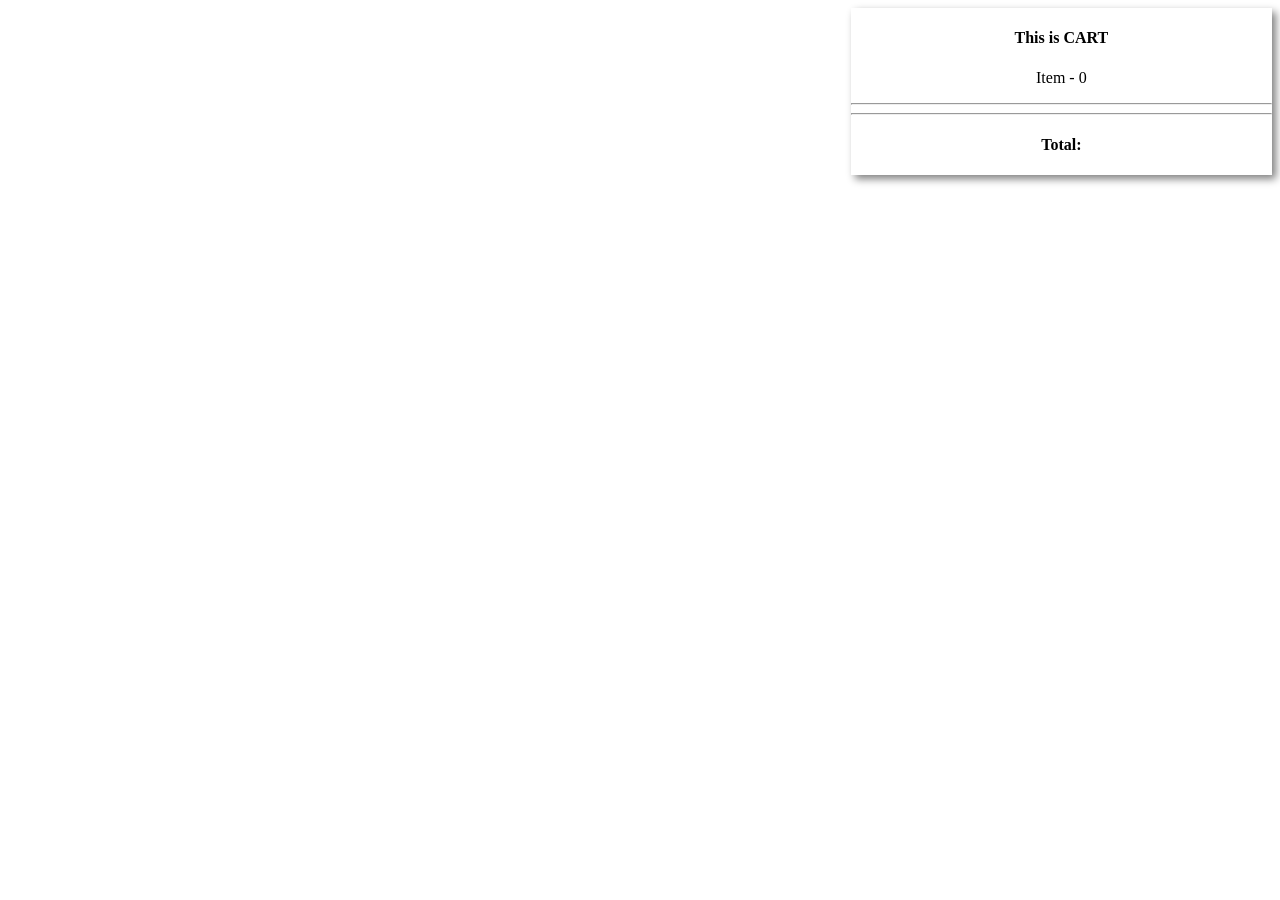
<file: Semester 3/Software Development Project/Week 2 (JavaScript)/Module 7/Project fakeStore/project.html>
<!DOCTYPE html>
<html lang="en">
<head>
    <meta charset="UTF-8">
    <meta name="viewport" content="width=device-width, initial-scale=1.0">
    <link rel="stylesheet" href="project.css">
    <title>Fake Shop</title>
</head>
<body>
    <div class="main-container">
        <div id="product-container" class="product-container"></div>
        <div class="cart-container">
            <h4>This is CART</h4>
            <p>Item - <span id="count">0</span></p>
            <hr>
            <div id="cart-main-container" class="cart-main-container">
            </div>
            <hr>
            <h4>Total: <span id="total"></span></h4>
        </div>
    </div>



    <script src="project.js"></script>
</body>
</html>
</file>
<file: Semester 3/Software Development Project/Week 1/Module 2.5 (Practice-Security Service)/style.css>
* {
    padding: 0;
    margin: 0;
    font-family: 'Inter', sans-serif;
}

header {
    background-image: url(images/banner-security.jpg);
    background-size: cover;
    background-repeat: no-repeat;
    background-position: center;
    color: #FB9D5C;
}
/* navbar design */
nav {
    display: flex;
    justify-content: space-between;
    align-items: center;
    margin: 0 120px;
}
.logo-container{
    display: flex;
    justify-content: center;
    align-items: center;
}
.menu-container {
    display: flex;
    gap: 45px;
    margin-bottom: 10px;
    text-align: center;
}
.menu-container a {
    color: #FB9D5C;
    text-decoration: none;
}
li {
    list-style: none;
}

.menu-container a:hover {
    color: red;
    cursor: pointer;
}

.logo {
    width: 60px;
    padding: 15px;
}
/* head banner design */
.banner-container {
    display: flex;
    justify-content: space-around;
    align-items: center;
    margin: 0 120px;
}

.banner-left {
    line-height: 2;
    text-align: center;
}
.banner-left h3{
    line-height: 1.5;
}

.title {
    color: white;
    font-size: 30px;
}

.person {
    display: block;
    height: 550px;
}

.react-btn {
    margin-top: 20px;
    padding: 10px 20px;
    border: none;
    border-radius: 7px;
    background-color: #FB9D5C;
    color: black;
}
/* logo bar section design */
.logobar-container {
    display: flex;
    justify-content: center;
    align-items: center;
    gap: 80px;
    margin-top: 40px;
}
.logobar-container img{
    height: 120px;
}

.logo-bar {
    padding: 20px 0;
}
/* service section design */
.services-container {
    text-align: center;
    margin-top: 50px;
}

.service-headline {
    font-size: 30px;
    font-weight: 300;
    margin-bottom: 15px;
}

.line-img {
    margin-bottom: 15px;
}

.service-description {
    font-size: 16px;
    margin: 0 300px;
}

.services-grid {
    display: grid;
    grid-template-columns: repeat(3, 1fr);
    gap: 30px;
    padding: 50px;
}

.service-card {
    padding: 20px;
    margin: 20px;
    border: 1px solid black;
    border-radius: 7px;
}

.card-icon {
    margin-bottom: 15px;
}

.card-title {
    margin-bottom: 10px;
    font-size: 20px;
    font-weight: 200;
}

.card-line {
    margin-bottom: 15px;
}
/* about section design */
.about-container {
    display: flex;
    justify-content: center;
    gap: 30px;
    margin: 0 80px;
}
.about-left,
.about-right {
    flex: 1;
}
.hire-btn {
    margin-bottom: 20px;
    padding: 10px 20px;
    border: none;
    border-radius: 7px;
    background-color: #0DCAF0;
    color: black;
}

.about-right h2{
    font-size: 30px;
    font-weight: 300;
}

.about-contact {
    display: flex;
}

.right-left img {
    height: 50px;
    margin-right: 20px;
}
.about-right h3{
    font-size: 20px;
    font-weight: 300;
}
.color-title {
    color: #FB9D5C;
}

/* footer part design */
.footer {
    display: flex;
    justify-content: space-around;
    gap: 50px;
    background-color: #000000;
    color: #C0BABA;
    padding: 30px 80px;
    text-align: center;
}

.footer>div {
    flex: 1px;
}

.footer .col1 .logo-text {
    display: flex;
    align-items: center;
    gap: 10px;
    color: #FB9D5C;
    font-weight: 500;
    font-size: 18px;
    margin-bottom: 15px;
}

.footer .col1 .logo-text img {
    width: 36px;
    height: 36px;
}

.footer .col1 p {
    font-size: 14px;
    line-height: 1.5;
    margin-bottom: 18px;
}

.footer .col1 strong {
    display: block;
    margin-bottom: 10px;
    color: #FB9D5C;
    font-size: 16px;
}

.footer .col1 input[type="email"] {
    width: 100%;
    padding: 8px 12px;
    font-size: 14px;
    border: none;
    border-radius: 2px;
    background-color: #666;
    color: #ccc;
}

.footer .col1 input[type="email"]::placeholder {
    color: #aaa;
}
.col5 strong{
    color: #FB9D5C;
    margin-right: 10px;
}
.learn-line{
    margin: 10px 0;
}
/* Responsive Design */

/* Tablets (max-width: 992px) */
@media (max-width: 992px) {
    nav {
        margin: 0 40px;
        flex-direction: column;
        gap: 15px;
    }

    .menu-container {
        flex-wrap: wrap;
        gap: 25px;
        justify-content: center;
    }

    .banner-container {
        flex-direction: column;
        margin: 0 40px;
        text-align: center;
    }

    .person {
        height: 400px;
    }
    .logobar-container {
        flex-wrap: wrap;
        gap: 20px;
    }
    .logobar-container img{
        height: 80px;
    }
    .service-description {
        margin: 0 100px;
    }

    .services-grid {
        grid-template-columns: repeat(2, 1fr);
    }

    .about-container {
        flex-direction: column;
        margin: 0 40px;
        text-align: center;
    }

    .footer {
        flex-wrap: wrap;
        gap: 30px;
        padding: 30px 40px;
        text-align: left;
    }

    .footer > div {
        flex: 1 1 45%;
    }
}

/* Mobiles (max-width: 576px) */
@media (max-width: 576px) {
    nav {
        margin: 0 20px;
    }

    .menu-container {
        flex-direction: column;
        gap: 15px;
    }

    .banner-container {
        margin: 0 20px;
    }

    .person {
        height: 300px;
    }

    .title {
        font-size: 22px;
    }

    .service-description {
        margin: 0 20px;
        font-size: 14px;
    }

    .services-grid {
        grid-template-columns: 1fr;
        padding: 20px;
    }

    .about-container {
        margin: 0 20px;
    }

    .about-right h2 {
        font-size: 24px;
    }

    .footer {
        flex-direction: column;
        padding: 20px;
        text-align: center;
    }

    .footer > div {
        flex: 1 1 100%;
    }

    .footer .col1 input[type="email"] {
        width: 90%;
    }
}
</file>
<file: Semester 3/Software Development Project/Week 1/Module 4 (Assignment - Portfolio)/style.css>
* {
    padding: 0;
    margin: 0;
    font-family: 'Inter', sans-serif;
    color: white;
    background-color: #000000;
}

/* Navbar */
nav {
    margin: 0 auto;
}

.page-logo {
    height: 80px;
}

.menu-container {
    display: flex;
    gap: 15px;
}

nav li {
    list-style: none;
    cursor: pointer;
}

nav li:hover {
    color: #00FFFF;
}

.resume-btn {
    padding: 5px 10px;
    border: none;
    background-color: #0DCAF0;
    border-radius: 4px;
}

.head-banner h1 {
    color: #00FFFF;
}

.fa-brands {
    color: #00FFFF;
}

.resume-btn i {
    background-color: #0DCAF0;
}

.banner-right img {
    height: 300px;
    object-fit: cover;
}

.icon-emoji i {
    font-size: 1.5rem;
    margin-right: 40px;
    cursor: pointer;
}

.banner-btn i {
    margin: 0;
    ;
}

.portfolio p {
    font-size: small;
}

.portfolio h3 {
    color: #00FFFF;
}

.contact-box {
    width: 400px;
    min-height: 200px;
    background: #111;
    border-radius: 12px;
}

.education h2 {
    color: #00FFFF;
}
.footer-icon i{
    color: #00FFFF;
}

/* Responsive adjustments */
@media (max-width: 768px) {
    nav {
        flex-direction: column;
        text-align: center;
        margin: 0 auto;
    }

    .banner-left,
    .banner-right {
        text-align: center;
    }

    .banner-right img {
        height: auto;
        max-width: 80%;
    }
}

@media (max-width: 425px) {
    .contact-box {
        width: auto;
        min-height: 200px;
        background: #111;
        border-radius: 12px;
    }

    .menu-container {
        flex-direction: column;
        gap: 10px;
        margin-top: 10px;
    }
}
</file>
<file: Semester 3/Software Development Project/Week 2 (JavaScript)/Module 7/DOM_Loop_if_else/style.css>
.box{
    width: 100px;
    height: 100px;
    padding: 20px;
    border: 1px solid gray;
    display: flex;
    justify-content: center;
    align-items: center;
}
.box-container{
    display: flex;
    flex-wrap: wrap;
    gap: 15px;
}
</file>
<file: Semester 3/Software Development Project/Week 2 (JavaScript)/Module 7/EventListener/style.css>
input{
    width: 40%;
    padding: 20px;
}
</file>
<file: Semester 3/Software Development Project/Week 1/Module 2 (CSS Project-portfolio)/portfolio.css>
* {
    padding: 0;
    margin: 0;
    font-family: Arial, sans-serif;
}

body {
    overflow-x: hidden;
}

nav {
    display: flex;
    justify-content: space-around;
    align-items: center;
    background-color: rgb(7, 42, 63);
    color: white;
    padding: 10px;
}

.logo {
    width: 100px;
}

li {
    list-style: none;
    font-size: 20px;
}

.menu-container {
    display: flex;
    gap: 15px;
}

.menu-container a {
    color: white;
    text-decoration: none;
}

.menu-container a:hover {
    color: rgb(236, 53, 29);
    cursor: pointer;
}

.banner-container {
    display: flex;
    justify-content: space-around;
    align-items: center;
    /* background-image: url(images/background.avif);
    color: white; */
}

.banner-left {
    width: 400px;
    line-height: 2;
}

.banner-img {
    height: 450px;
}

.btn {
    margin-top: 20px;
    margin-right: 10px;
    padding: 10px 20px;
    border: none;
    border-radius: 7px;
    box-shadow: 4px 4px 8px gray;
    color: white;
    cursor: pointer;
    transition: background-color 0.3s ease;
}

.hire-btn {
    background-color: rgb(45, 81, 103);
}

.hire-btn:hover {
    background-color: rgb(7, 42, 63);
}

.project-btn {
    background-color: #4e4da8;
}

.project-btn:hover {
    background-color: #272577;
}

.title {
    font-size: 35px;
    color: rgb(7, 42, 63);
}

.service-container {
    margin-top: 30px;
    background: #f0f4f8;
    padding-bottom: 50px;
    padding-top: 10px;
}

.service-title {
    margin-top: 30px;
    font-size: 40px;
    text-align: center;
    color: rgb(7, 42, 63);
}

.services {
    display: flex;
    justify-content: center;
    gap: 50px;
}

.service-card {
    width: 300px;
    height: 400px;
    box-shadow: 4px 4px 10px gray;
    border-radius: 7px;
    text-align: center;
    margin-top: 50px;
}

.service-img {
    width: 70%;
}

.service-card-btn {
    padding: 10px 20px;
    background-color: #4e4da8;
    color: white;
    border: none;
    box-shadow: 4px 4px 8px gray;
    border-radius: 7px;
    cursor: pointer;
    transition: background-color 0.3s ease;
}

.service-card-btn:hover {
    background-color: #272577;
}

.service-description {
    margin: 10px;
}

.about-container {
    display: flex;
    justify-content: space-around;
    align-items: center;
    margin: auto;
}

.about-img {
    height: 450px;
}

.about-left {
    width: 100%;
    max-width: 400px;
    line-height: 2;
    margin-left: 80px;
}

/* Container to center the card */
.contact-container {
    display: flex;
    flex-direction: column;
    align-items: center;
    justify-content: center;
    padding: 30px 10px;
    background: #f0f4f8;
}

/* Title style */
.service-title {
    font-size: 40px;
    margin-bottom: 30px;
    color: rgb(7, 42, 63);
}

/* Fancy contact form box */
.contact-card {
    background: #ffffff;
    padding: 30px 40px;
    border-radius: 15px;
    box-shadow: 0 10px 25px rgba(0, 0, 0, 0.1);
    width: 100%;
    max-width: 500px;
}

/* Form elements */
.contact-card label {
    font-weight: bold;
    color: #444;
}

.contact-card input,
.contact-card textarea {
    width: 100%;
    padding: 10px 15px;
    margin-top: 10px;
    border: 1px solid #ccc;
    border-radius: 8px;
    box-sizing: border-box;
}

.contact-card input:focus,
.contact-card textarea:focus {
    border-color: #4e4da8;
    outline: none;
}

/* Button style */
.contact-card button {
    background-color: #4e4da8;
    color: white;
    padding: 12px 25px;
    font-size: 14px;
    border: none;
    border-radius: 8px;
    cursor: pointer;
    transition: background-color 0.3s ease;
}

.contact-card button:hover {
    background-color: #272577;
}


footer {
    background-color: #43d2ee;
    display: flex;
    justify-content: space-around;
    align-items: center;
    padding: 20px;
    height: 40px;
}

.fa-brands {
    padding-right: 10px;
}

strong {
    color: rgb(39, 38, 38);
}

@media (max-width:768px) {
    nav {
        flex-direction: column;
        text-align: center;
        margin: 0 auto;
    }

    .banner-container {
        flex-direction: column;
        text-align: center;
        padding: 10px 20px;
    }

    .banner-left {
        width: auto;
    }

    .services {
        flex-direction: column;
        align-items: center;
    }

    .about-container {
        flex-direction: column;
        align-items: center;
        text-align: center;
    }

    .about-left {
        width: auto;
        padding: 10px 20px;
        margin: auto;
        text-align: center;
    }

    .about-img {
        object-fit: cover;
    }

    .contact-card {
        width: auto;
        margin: auto;
    }

    .banner-img,
    .about-img,
    .service-img {
        max-width: 100%;
        height: auto;
    }

    footer {
        flex-direction: column;
        align-items: center;
    }
}
</file>
<file: Semester 3/Software Development Project/Week 2 (JavaScript)/Module 7/Project fakeStore/project.css>
.main-container{
    display: flex;
    justify-content: space-around;
}
.cart-container{
    width: 50%;
    box-shadow: 4px 4px 8px gray;
    margin: auto;
    text-align: center;
}
.product-container{
    display: flex;
    justify-content: space-around;
    flex-wrap: wrap;
    gap: 15px;
    width: 100%;
    margin: auto;
    text-align: center;
}
.card{
    border: 1px solid gray;
    padding: 10px;
}
.card-img{
    width: 150px;
    height: 150px;
}
.cart-info{
    display: flex;
    justify-content: space-around;
}
</file>
